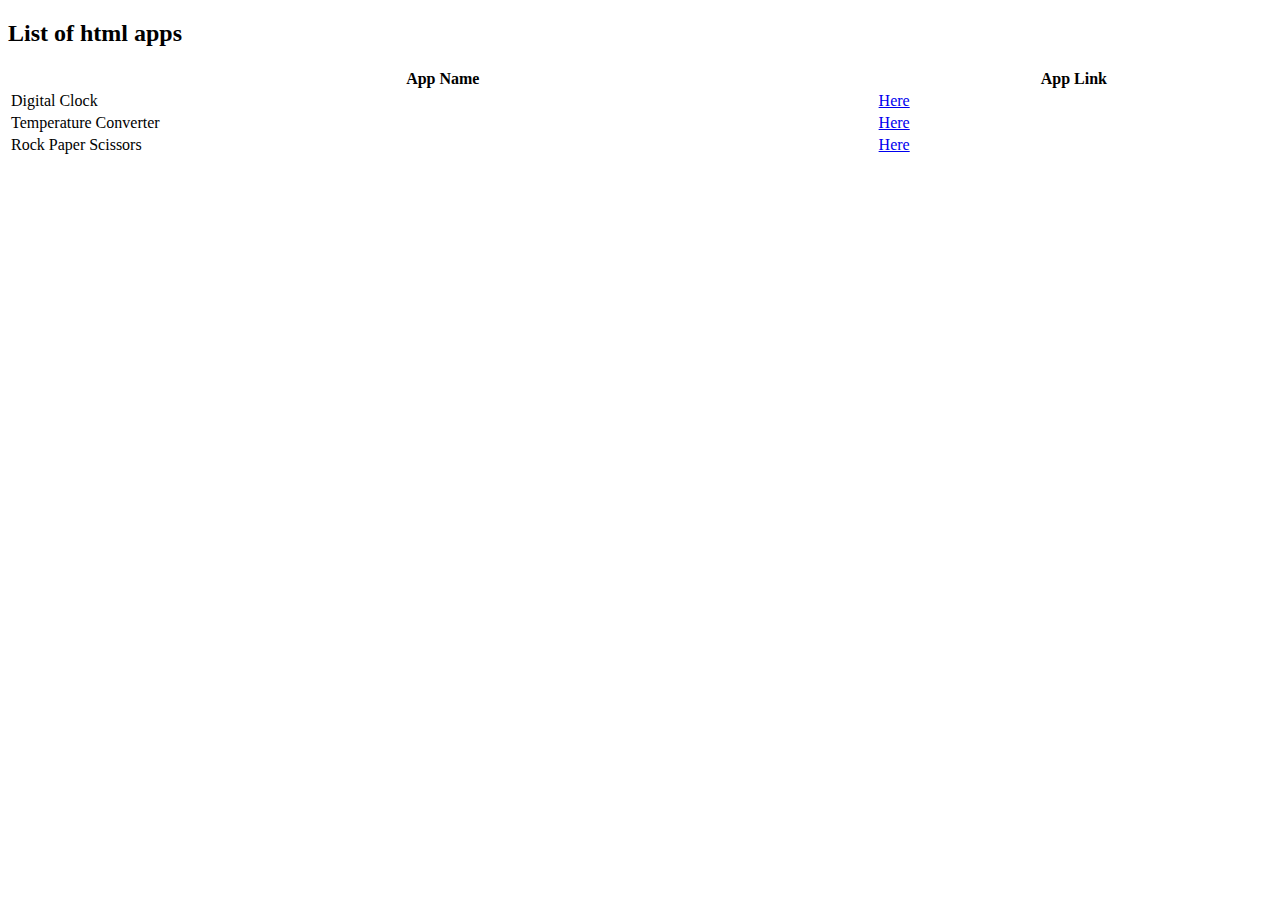
<file: index.html>
<!DOCTYPE html>
<!--[if lt IE 7]>      <html class="no-js lt-ie9 lt-ie8 lt-ie7"> <![endif]-->
<!--[if IE 7]>         <html class="no-js lt-ie9 lt-ie8"> <![endif]-->
<!--[if IE 8]>         <html class="no-js lt-ie9"> <![endif]-->
<!--[if gt IE 8]><!--> <html class="no-js"> <!--<![endif]-->
    <head>
        <meta charset="utf-8">
        <meta http-equiv="X-UA-Compatible" content="IE=edge">
        <title>My Homepage</title>
        <meta name="description" content="">
        <meta name="viewport" content="width=device-width, initial-scale=1">
        
    </head>
    <body>
        <!--[if lt IE 7]>
            <p class="browsehappy">You are using an <strong>outdated</strong> browser. Please <a href="#">upgrade your browser</a> to improve your experience.</p>
        <![endif]-->
        <h2>List of html apps</h2>
        <table style="width:100%">
        <tr>
        	<th> App Name </th>
        	<th> App Link </th>
        </tr>
        <tr>
          <td>Digital Clock</td>	
          <td><a href="./Digital Clock/index.html" target="_blank">Here</a></td>
        </tr> 
        <tr>
        <td>Temperature Converter</td>	
          <td><a href="./Temperature Converter/index.html" target="_blank">Here</a></td>
        </tr>
         <tr>
         <td>Rock Paper Scissors</td>	
          <td><a href="./Rock Paper Scissors/index.html" target="_blank">Here</a></td>
         </tr>
    </table>
    </body>
</html>
</file>
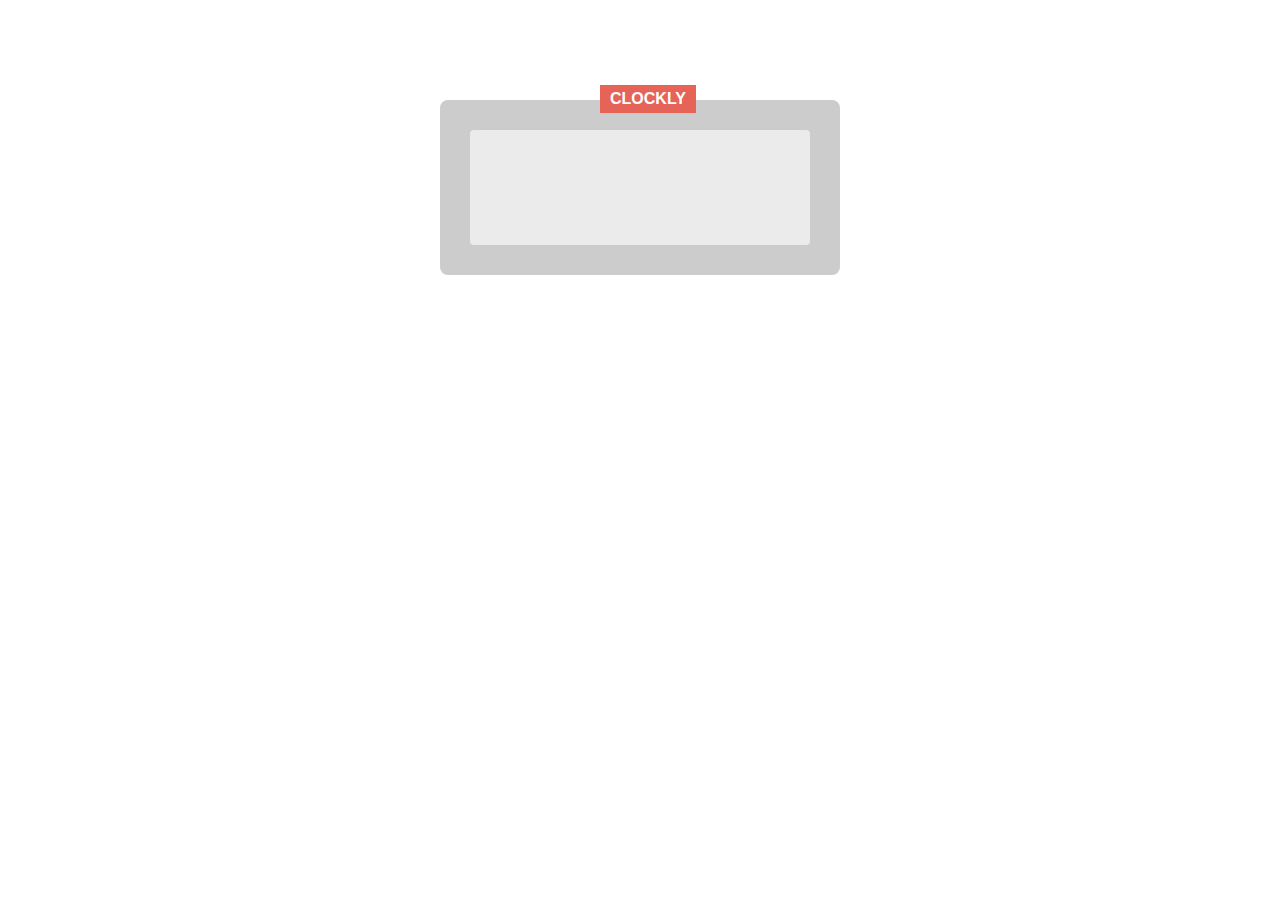
<file: Digital Clock/index.html>
<!DOCTYPE html>
<html>
    <head>
        <meta charset="utf-8">
        <title>Digital Clock</title>
        <link rel="stylesheet" href="styles.css">
    </head>
    <body>
        <div class="main">
            <div class="badge">
                CLOCKLY
            </div>

            <div class="clock">
                <span id="hour"></span>
                <span id="minute"></span>
                <span id="second"></span>
            </div>

        </div>
    <script src="app.js"></script>
    </body>
</html>
</file>
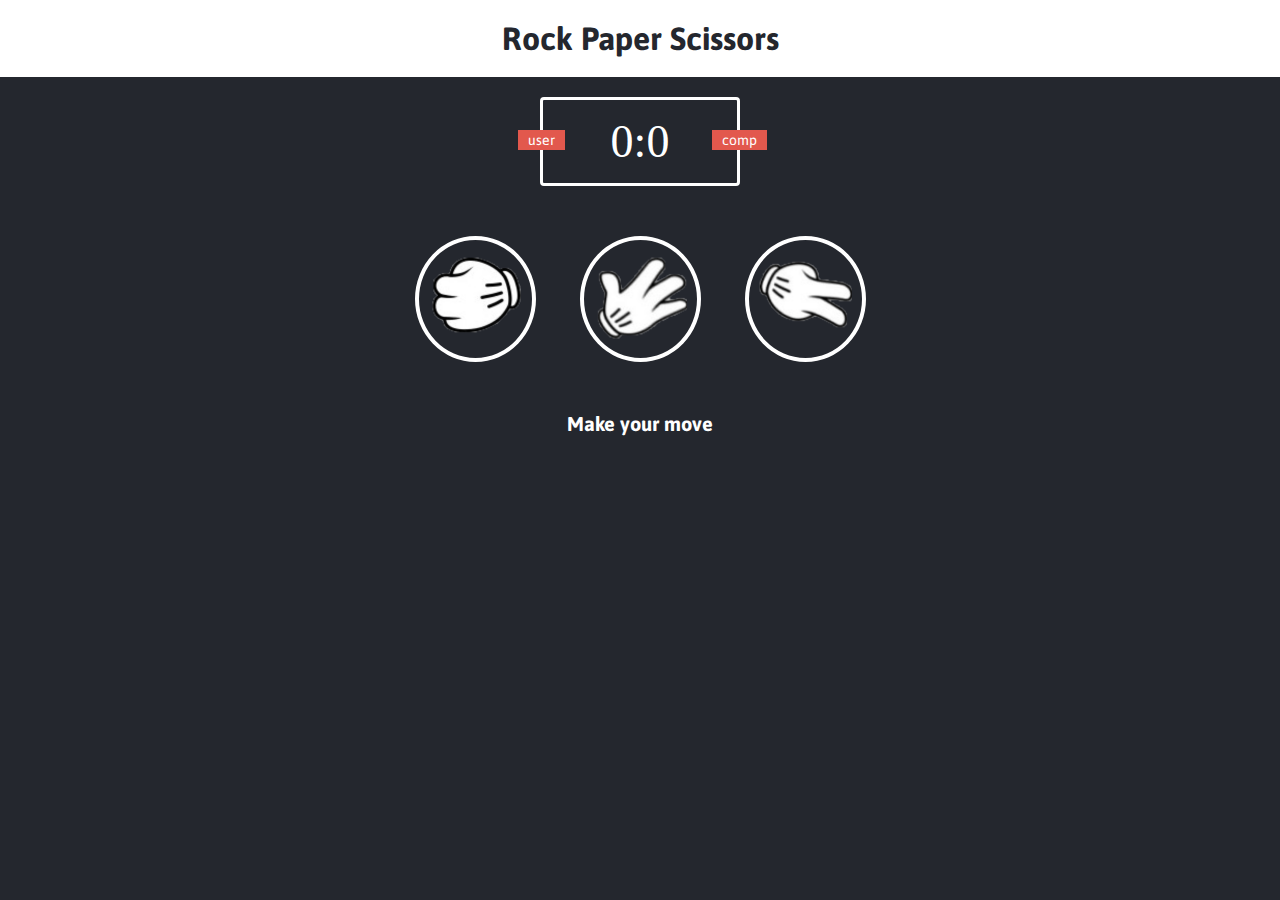
<file: Rock Paper Scissors/index.html>
<!DOCTYPE html>
<html>
<head>
    <meta charset="utf-8">
    <title>Rock Paper Scissors</title>
    <link rel="stylesheet" href="styles.css">
</head>
<body>
  <header>
      <h1>Rock Paper Scissors</h1>
  </header>

  <div class="score-board">
      <div id="user-label" class="badge">user</div>
      <div id="computer-label" class="badge">comp</div>
        <span id="user-score">0</span>:<span id="computer-score">0</span>
  </div>

  <div class="result">
      <p></p>
  </div>

  <div class="choices">
      <div id="rock" class="choice">
          <img src="images/Rock.png">
      </div>
      <div id="paper" class="choice">
        <img src="images/Paper.png">
    </div>
    <div id="scissors" class="choice">
        <img src="images/Scissors.png">
    </div>
  </div>
<p id='action-message'>Make your move</p>

<script src="app.js" charset="utf-8"></script>
</body>
</html>
</file>
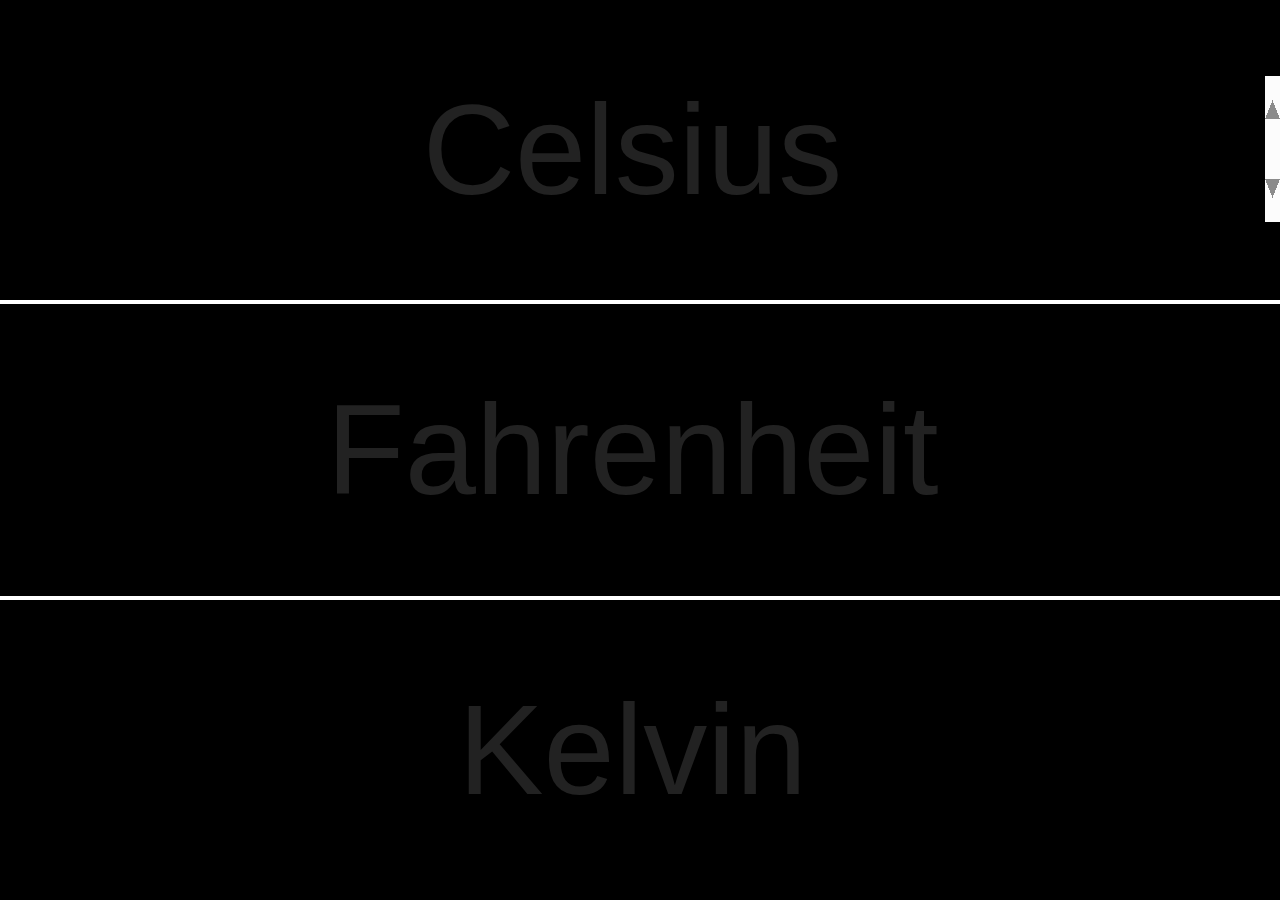
<file: Temperature Converter/index.html>
<!DOCTYPE html>
    <head>
        <meta charset="utf-8">
        
        <title>Temperature Converter</title>
        <link rel="stylesheet" href="styles.css">
    </head>
    <body>
        <div id='celcius'>
            <input type="number" placeholder="Celsius">
        </div>
        <div id='fahrenheit'>
            <input type="number" placeholder="Fahrenheit">
        </div>
        <div id='kelvin'>
            <input type="number" placeholder="Kelvin">
        </div>
        
     <script src="app.js" ></script>
    </body>
</html>
</file>
<file: Digital Clock/styles.css>
@import url('https://fonts.googleapis.com/css?family=Orbitron');
*{
    margin: 0;
    padding: 0;
    box-sizing: border-box;
}

body{
    background: white;
}

.main{
    background: #ccc;
    width: 400px;
    height: 175px;
    margin: 100px auto;
    position: relative;
    padding: 30px;
    border-radius: 8px;
}

.badge{
    width: 96px;
    background-color: #e66357;
    color: white;
    padding: 5px 10px;
    font-family: sans-serif;
    font-weight: bold;
    position: absolute;
    top: -15px;
    left: 40%;
}

.clock{
    background: #ebebeb;
    text-align: center;
    font-size: 55px;
    height: 100%;
    padding-top: 35px;
    font-family: Orbitron, sans-serif;
    border-radius: 4px;
}
</file>
<file: Rock Paper Scissors/styles.css>
@import url('https://fonts.googleapis.com/css?family=Asap:400,500,700');
*{
    margin: 0;
    padding: 0;
    box-sizing: border-box;
}
body{
    background-color:#24272E;
     
}

header{
    background: white;
    padding: 20px;
}

header > h1 {
    color: #24272E;
    text-align: center;
    font-family: Asap, sans-serif;
}

.score-board{
    border: 3px solid white;
    width: 200px;
    margin: 20px auto;
    color: white;
    font-size: 46px;
    border-radius: 4px;
    padding: 15px 20px;
    text-align: center;
    position: relative;
}

.badge{
    background: #E2584D;
    color: white;
    font-size: 14px;
    padding: 2px 10px;
    font-family: Asap,sans-serif;
}

#user-label {
    position: absolute;
    top: 30px;
    left : -25px;
}
#computer-label {
    position: absolute;
    top: 30px;
    right : -30px;
}

.result{
  font-size: 40px;
  color: white; 
}

.result > p{
    text-align: center;
    font-weight: bold;
    font-family: Asap, sans-serif;
}
.choices{
    margin: 50px 0;
    text-align: center;
}

.choice{
    display: inline-block;
    border: 4px solid white;
    border-radius: 50%;
    padding: 10px;
    margin : 0 20px;
    transition: all 0.3s ease;
}

.choice:hover{
    cursor: pointer;
    background: #24272E;
    transition: all 0.3s ease;
}

#action-message {
    text-align: center;
    color: white;
    font-family: Asap,sans-serif;
    font-weight: bold;
    font-size: 20px;
}

.green-glow{

    border: 4px solid #4dcc7d;
    box-shadow: 0 0 10px #31b43a;
}

.red-glow{

    border: 4px solid #fc121b;
    box-shadow: 0 0 10px #d01115;
}

.gray-glow{

    border: 4px solid #464647;
    box-shadow: 0 0 10px #25292b;
}
</file>
<file: Temperature Converter/styles.css>
@import url('https://fonts.googleapis.com/css?family=Asap');
*{
    padding: 0;
    margin: 0;
    box-sizing: border-box;
}

body{
    background: black;

}

div{
    height: 33.33vh;
    font-family: 'Asap', sans-serif;
}

input[type=number]{
    width: 100%;
    height: 100%;
    background: black;
    color: white;
    font-size: 8em;
    text-align: center;
    border: 0;
    outline: none;
}

#fahrenheit{
    border-bottom: 4px solid white;
    border-top: 4px solid white;
}

::placeholder{
    color: #222222;
}
</file>
